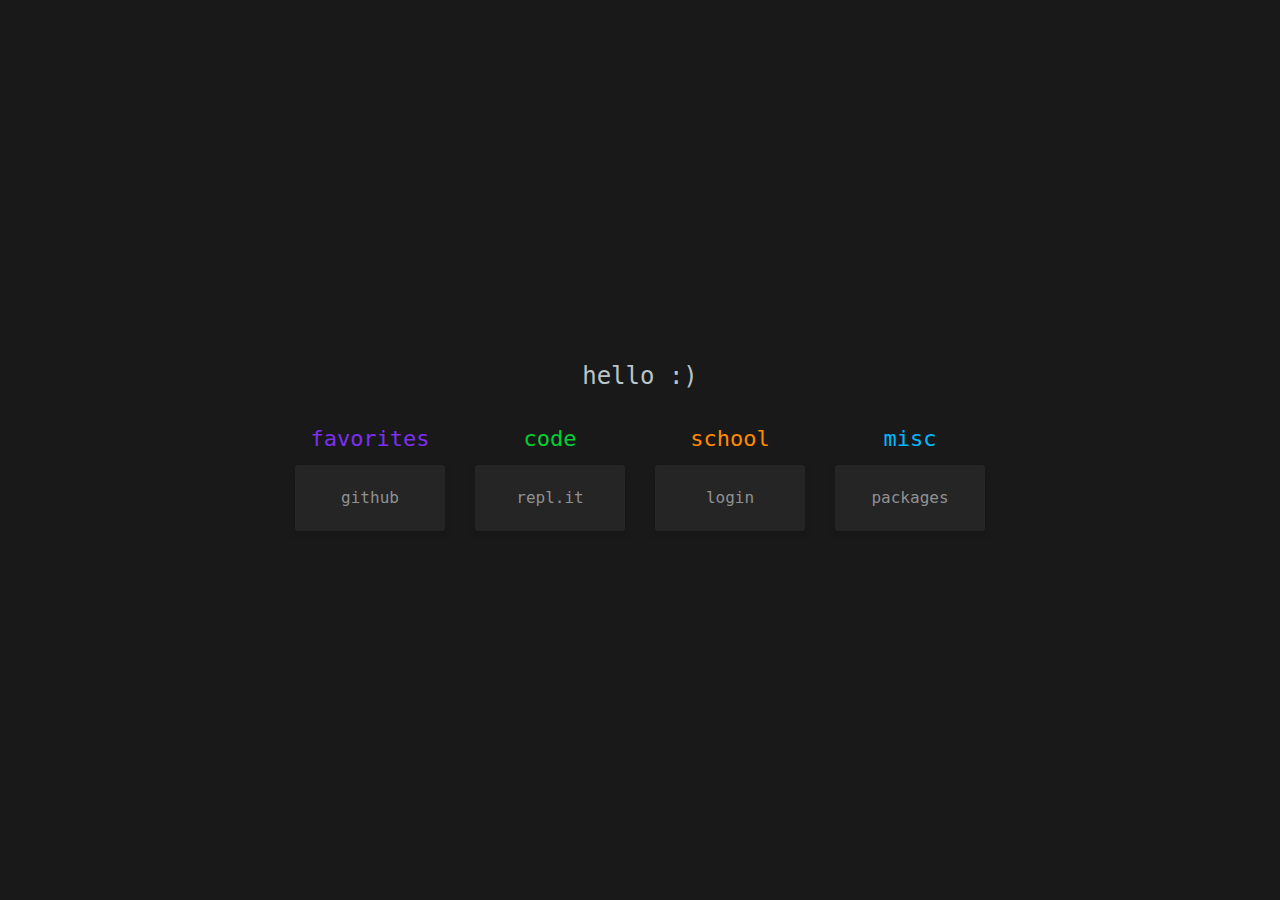
<file: index.html>
<!DOCTYPE html>
<html lang="en">

<head>
	<meta charset="UTF-8">
	<title>Home</title>
	<link rel="stylesheet" type="text/css" href="style.css">
</head>

<body>
	<div class="head">hello :)</div>
	<div class="body">
		<div class="category">
			<div class="icon" style="color:#7E2FEF">favorites</div>
			<div class="bookmarks">
				<li>
					<a href="https://github.com/borsched">github</a>
				</li>
			</div>
		</div>
		<div class="category">
			<div class="icon" style="color:#00CF35">code</div>
			<div class="bookmarks code">
				<li>
					<a href="https://repl.it/">repl.it</a>
				</li>
			</div>
		</div>
		<div class="category">
			<div class="icon" style="color:#FF8A00" ;>school</div>
			<div class="bookmarks school">
				<li>
					<a href="">login</a>
				</li>
			</div>
		</div>
		<div class="category">
			<div class="icon" style="color:#00B8FF" ;>misc</div>
			<div class="bookmarks misc">
				<li>
					<a href="https://packages.gentoo.org/">packages</a>
				</li>
			</div>
		</div>
	</div>
</body>

</html>
</file>
<file: style.css>
html {
	display: flex;
	flex-flow: row nowrap;
	justify-content: center;
	align-content: center;
	align-items: center;
	height: 100%;
	width: 100%;
	margin: 0;
	padding: 0;
	background: #191919;
	font: 22px/1 Hack, monospace
}

body {
	display: grid;
	flex-direction: column;
	justify-content: center;
	background: #191919;
	color: #bbc4c8;
	flex-flow: row nowrap;
	align-content: center;
	align-items: center;
	height: 100%;
	width: 100%;
	margin: 0;
	padding: 0
}

.head {
	text-align: center;
	align-self: center;
	font-size: 24px;
	padding: 10px
}

.body {
	display: flex;
}

.category {
	display: flex;
	flex-direction: column;
	width: 150px;
	padding: 15px
}

.bookmarks {
	display: flex;
	flex-direction: column;
	border: #191c1e;
	border-radius: 3px;
	box-shadow: 0 4px 5px #171717;
	align-items: center;
	padding-top: 20px;
	padding-bottom: 20px;
	background: #252525
}

.icon {
	align-self: center;
	justify-content: center;
	margin: 15px
}

li {
	font-size: 16px;
	list-style-type: none;
	padding: 5px
}

a:link {
	text-decoration: none;
	color: #8f9191
}

a:visited {
	color: #8f9191
}

a:hover {
	color: #7e2fef
}

.code a:hover {
	color: #00cf35
}

.school a:hover {
	color: #ff8a00
}

.misc a:hover {
	color: #00b8ff
}
</file>
